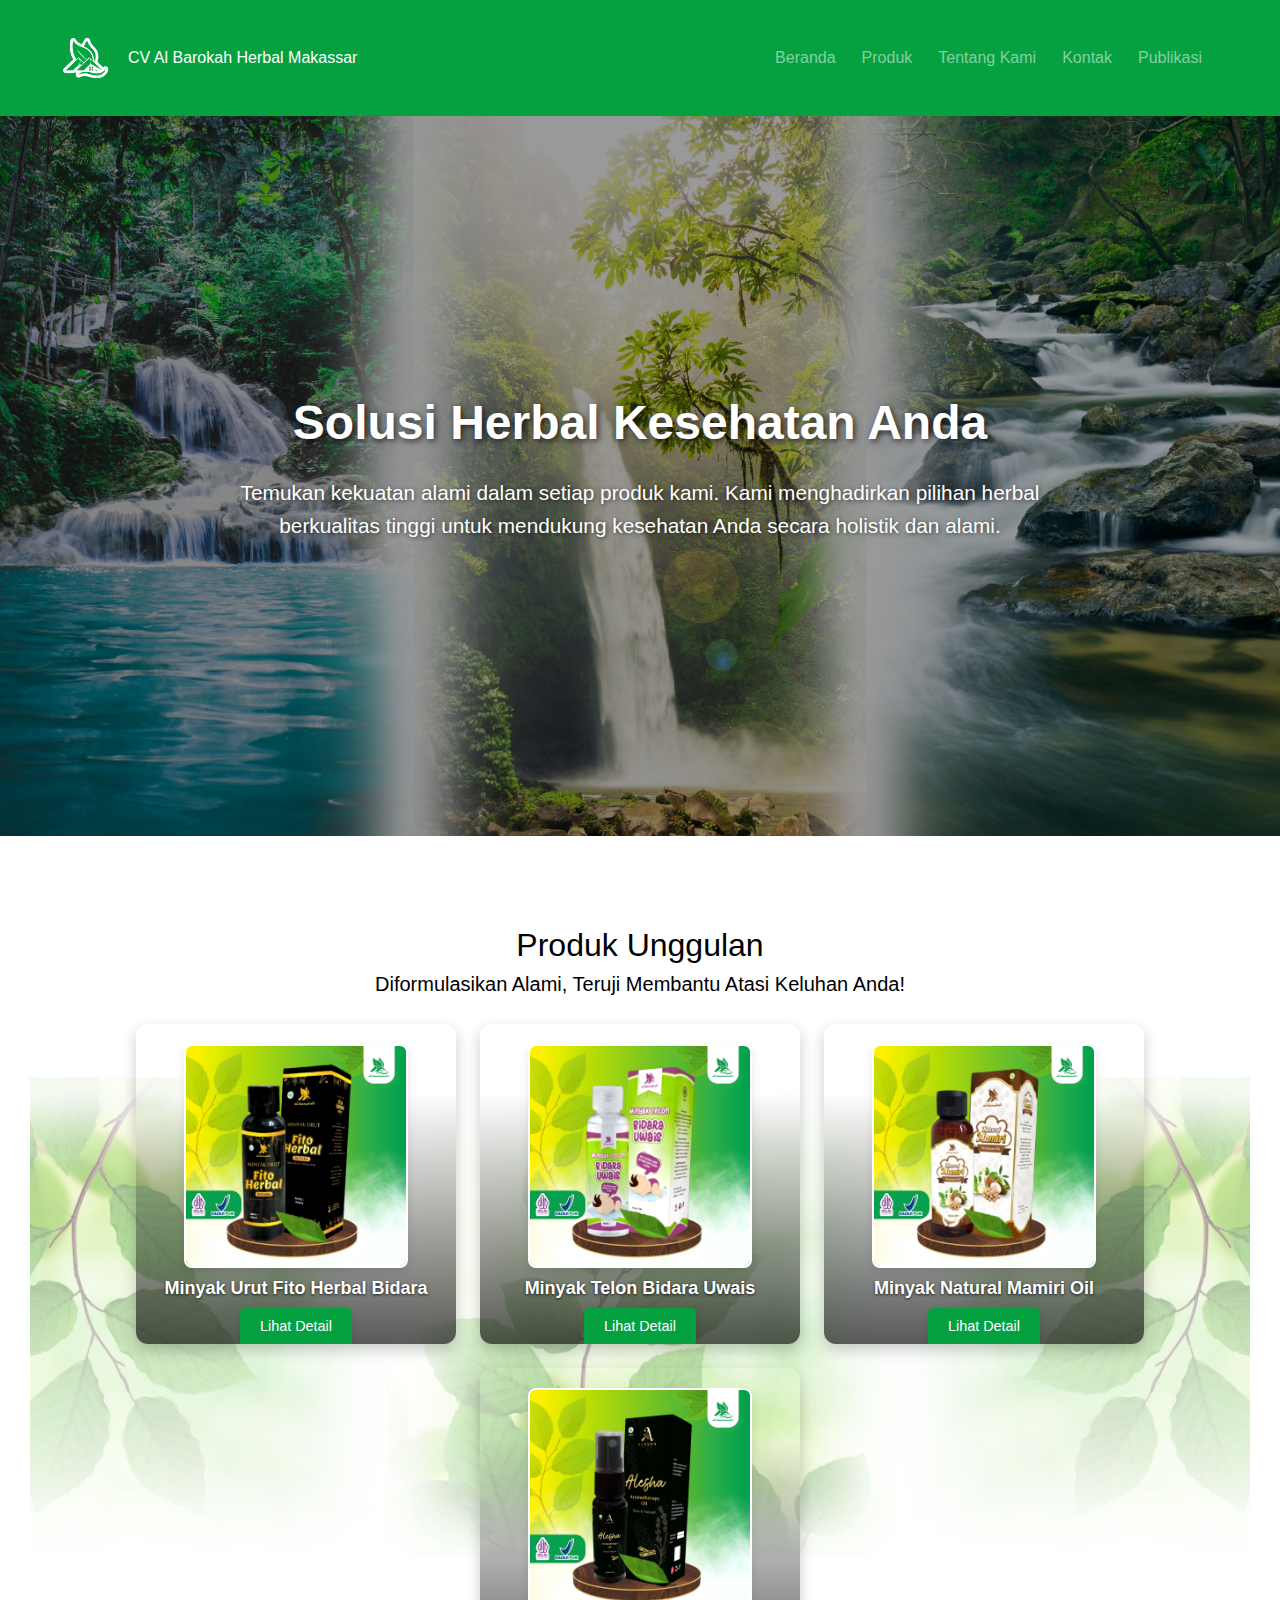
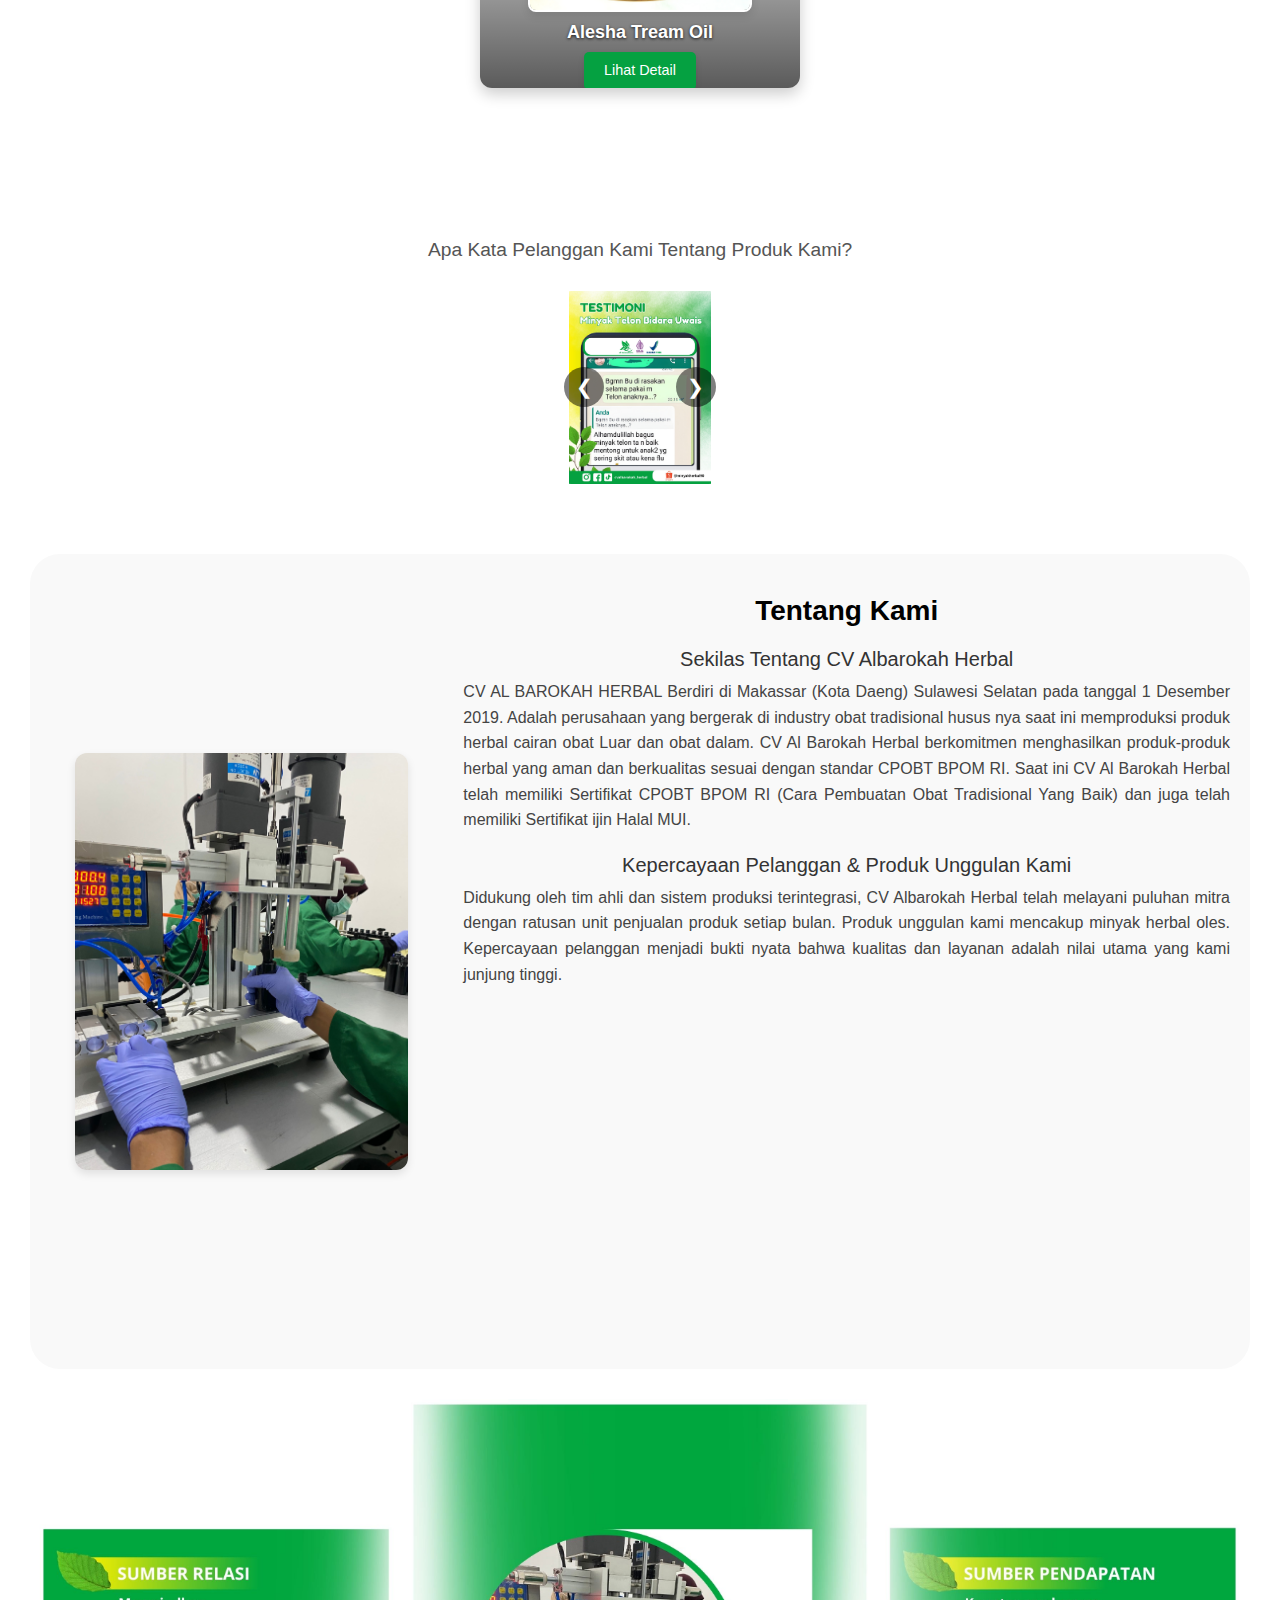
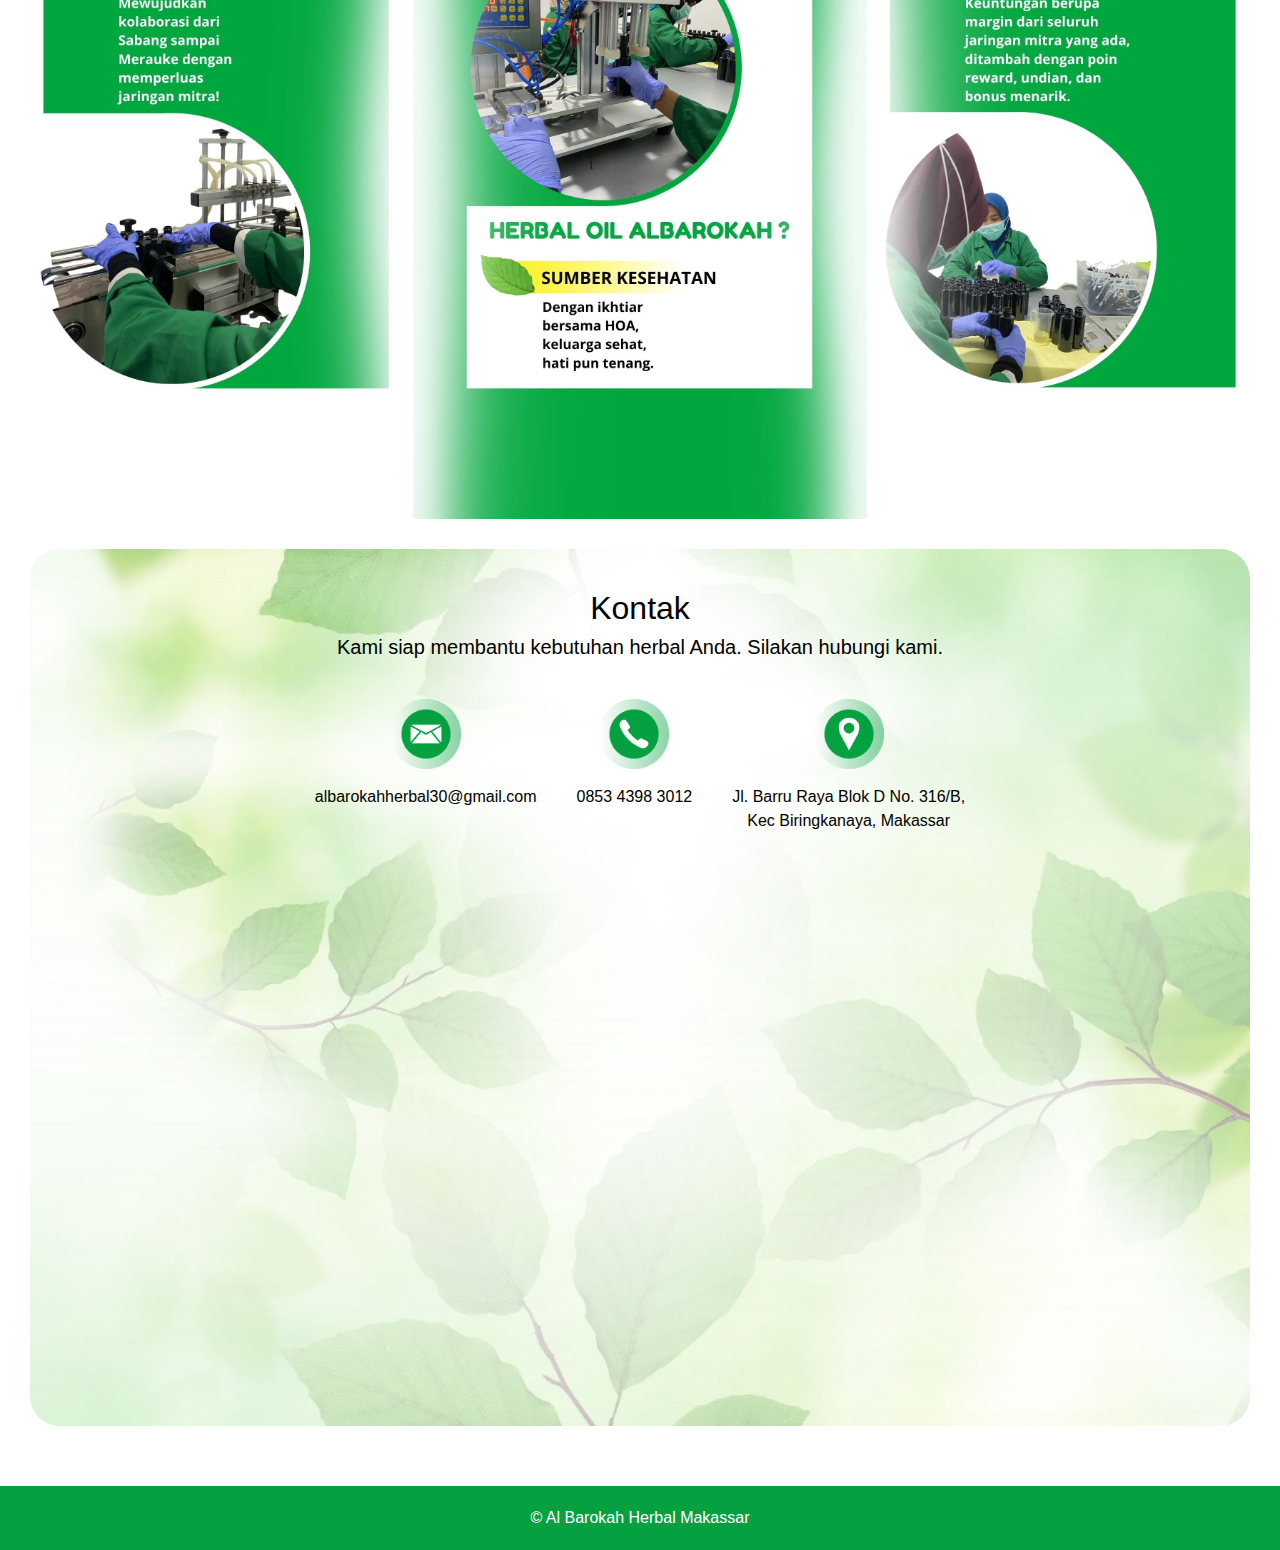
<file: index.html>
<!DOCTYPE html>
<html lang="id">
<head>
  <meta charset="UTF-8">
  <meta name="viewport" content="width=device-width, initial-scale=1.0">
  <title>Al Barokah Herbal Makassar</title>
  <link href="https://fonts.googleapis.com/css2?family=Poppins:wght@300;600&display=swap" rel="stylesheet">
  <link rel="stylesheet" href="style.css">
</head>
<body>

<!-- Tambahkan ini di bagian <head> untuk Bootstrap -->
<link rel="stylesheet" href="https://stackpath.bootstrapcdn.com/bootstrap/4.5.2/css/bootstrap.min.css">
<link rel="stylesheet" href="https://cdnjs.cloudflare.com/ajax/libs/font-awesome/6.4.0/css/all.min.css">

<script src="https://code.jquery.com/jquery-3.5.1.slim.min.js"></script>
<script src="https://cdn.jsdelivr.net/npm/bootstrap@4.5.2/dist/js/bootstrap.bundle.min.js"></script>

<!-- Navbar -->
<style>
 .section {
  padding: 60px 20px;
  background: linear-gradient(to right, #05a141, #fffde7);
  border-radius: 30px;
  margin: 30px;
}

.sectio {
  padding: 60px 20px;
  background: linear-gradient(to right, ); /* gradient contoh */
  border-radius: 30px;
  margin: 30px;

  display: flex;
  justify-content: center; /* rata tengah horizontal */
  align-items: center;     /* rata tengah vertikal */
  flex-direction: column;  /* susun ke bawah */
  text-align: center;      /* teks di tengah */
  min-height: 300px;       /* tinggi minimum agar bisa vertikal */
}

.secti {
  padding: 60px 20px;
  background-image: url('tes7.jpg'); /* Ganti dengan nama file gambar atau URL */
  background-size: cover;       /* agar gambar menutupi seluruh area */
  background-position: center;  /* posisikan di tengah */
  background-repeat: no-repeat; /* agar gambar tidak berulang */
  border-radius: 30px;
  margin: 30px;
  color: #000000; /* pastikan teks terlihat jika gambar gelap */
}

.sect {
  padding: 60px 20px;
  background-image: url('tes12.jpg'); /* Ganti dengan nama file gambar atau URL */
  background-size: cover;       /* agar gambar menutupi seluruh area */
  background-position: center;  /* posisikan di tengah */
  background-repeat: no-repeat; /* agar gambar tidak berulang */
  border-radius: 30px;
  margin: 30px;
  color: #000000; /* pastikan teks terlihat jika gambar gelap */
}

    .navbar-brand {
  font-weight: bold;
  display: flex;
  align-items: center;
  height: 100%;
  font-size: 1rem; /* lebih kecil agar proporsional di HP */
  white-space: nowrap;
}

.navbar-brand img {
  height: 50px; /* ukuran logo disesuaikan untuk HP */
  margin-right: 10px;
}

.navbar-brand h4 {
  font-size: 1rem;
  margin: 0;
}

.navbar-nav .nav-item {
  margin-right: 10px;
}

    .container {
      max-width: 1200px;
      margin: 0 auto;
      padding: 20px;
    }

@media (max-width: 576px) {
  .navbar-brand h4 {
    font-size: 0.9rem;
  }

  .navbar-nav .nav-link {
    font-size: 0.9rem;
    text-align: center;
  }

  .navbar-brand img {
    height: 35px;
    margin-right: 6px;
  }

  .hero-text h1 {
    font-size: 1.5rem;
  }

  .hero-text h5 {
    font-size: 0.9rem;
    padding: 0 10px;
  }
   
}

</style>

<nav class="navbar navbar-expand-lg navbar-dark" style="background-color: #05a141;">
  <div class="container">
    <!-- Logo dan Nama Brand -->
    <a class="navbar-brand d-flex align-items-center" href="#">
      <img src="logo.png" alt="Logo Al Barokah" class="logo">  <!-- Ganti dengan path logo kamu -->
      <span class="ml-2 font-weight-bold"><h4>CV Al Barokah Herbal Makassar</h4></span>
    </a>

    <!-- Tombol menu mobile -->
    <button class="navbar-toggler" type="button" data-toggle="collapse" data-target="#navbarContent"
      aria-controls="navbarContent" aria-expanded="false" aria-label="Toggle navigation">
      <span class="navbar-toggler-icon"></span>
    </button>

    <!-- Daftar Menu -->
    <div class="collapse navbar-collapse" id="navbarContent">
      <ul class="navbar-nav ml-auto">
        <li class="nav-item">
          <a class="nav-link" href="#">Beranda</a>
        </li>
        <li class="nav-item">
          <a class="nav-link" href="#produk">Produk</a>
        </li>
        <li class="nav-item">
          <a class="nav-link" href="#tentang">Tentang Kami</a>
        </li>
        <li class="nav-item">
          <a class="nav-link" href="#kontak">Kontak</a>
        </li>
        <li class="nav-item">
          <a class="nav-link" href="https://syaifl999.github.io/cvalbarokah/blog.html">Publikasi</a>
        </li>
      </ul>
    </div>
  </div>
</nav>

<section style="position: relative; overflow: hidden; height: 80vh; font-family: 'Segoe UI', sans-serif;">
  <!-- Slider Background -->
  <div id="slider" style="position: absolute; width: 100%; height: 100%; top: 0; left: 0;">
    <img src="tes9.jpg" style="width: 100%; height: 100%; object-fit: cover; position: absolute; transition: opacity 1s; opacity: 1;">
    <img src="tes10.jpg" style="width: 100%; height: 100%; object-fit: cover; position: absolute; transition: opacity 1s; opacity: 0;">
    <img src="tes11.jpg" style="width: 100%; height: 100%; object-fit: cover; position: absolute; transition: opacity 1s; opacity: 0;">
  </div>

  <!-- Overlay dan Teks -->
  <div class="" style="background-color: rgba(0, 0, 0, 0.4); height: 100%; width: 100%; position: relative; z-index: 1; display: flex; align-items: center; justify-content: center; text-align: center; padding: 0 10px;">
    <div class="hero-text" style="color: #fff; max-width: 800px; animation: fadeIn 2s ease-out;">
      <h1 style="font-size: 3em; margin-bottom: 0.5em; text-shadow: 2px 2px 6px rgba(0,0,0,0.7); font-weight: bold;">
        Solusi Herbal Kesehatan Anda
      </h1>
      <p style="font-size: 1.3em; line-height: 1.6; text-shadow: 1px 1px 4px rgba(0,0,0,0.6);">
        Temukan kekuatan alami dalam setiap produk kami. Kami menghadirkan pilihan herbal berkualitas tinggi untuk mendukung kesehatan Anda secara holistik dan alami.
      </p>
    </div>
  </div>

  <!-- Optional: Tambahkan animasi CSS -->
  <style>
    @keyframes fadeIn {
      from { opacity: 0; transform: translateY(20px); }
      to { opacity: 1; transform: translateY(0); }
    }
  </style>
</section>

<script>
  const images = document.querySelectorAll('#slider img');
  let current = 0;

  setInterval(() => {
    images[current].style.opacity = 0;
    current = (current + 1) % images.length;
    images[current].style.opacity = 1;
  }, 4000); // Ganti setiap 4 detik
</script>



<section class="secti" id="produk">
    <h2 class="text-center" style="color: #000000;">Produk Unggulan</h2>
    <h5 class="text-center">Diformulasikan Alami, Teruji Membantu Atasi Keluhan Anda!</h5>
  <div class="product-wrapper">
  <div class="product-card">
    <div class="product-content">
      <img src="8.jpg" alt="Herbal A">
      <h3 style="color: #ffffff;">Minyak Urut Fito Herbal Bidara</h3>
      <a href="detail-herbal-a.html">
      <button class="detail-button" style="background-color: #05a141; color: white; border: none; padding: 8px 20px; border-radius: 5px; cursor: pointer; transition: background-color 0.3s;">Lihat Detail</button>
    </a>
    </div>
  </div>

  <div class="product-card">
    <div class="product-content">
      <img src="9.jpg" alt="Herbal B">
      <h3 style="color: #ffffff;">Minyak Telon Bidara Uwais</h3>
      <a href="detail-herbal-b.html">
      <button class="detail-button" style="background-color: #05a141; color: white; border: none; padding: 8px 20px; border-radius: 5px; cursor: pointer; transition: background-color 0.3s;">Lihat Detail</button>
    </a>
    </div>
  </div>

    <div class="product-card">
    <div class="product-content">
      <img src="10.jpg" alt="Herbal C">
      <h3 style="color: #ffffff;">Minyak Natural Mamiri Oil</h3>
      <a href="detail-herbal-c.html">
      <button class="detail-button" style="background-color: #05a141; color: white; border: none; padding: 8px 20px; border-radius: 5px; cursor: pointer; transition: background-color 0.3s;">Lihat Detail</button>
    </a>
    </div>
  </div>

<div class="product-card">
    <div class="product-content">
      <img src="11.jpg" alt="Herbal D">
      <h3 style="color: #ffffff;">Alesha Tream Oil</h3>
      <a href="detail-herbal-d.html">
      <button class="detail-button" style="background-color: #05a141; color: white; border: none; padding: 8px 20px; border-radius: 5px; cursor: pointer; transition: background-color 0.3s;">Lihat Detail</button>
    </a>
    </div>
  </div>

  </div>
</section>

<style>
  .testimoni-section {
    background-color: #ffffff;
    padding: 40px 20px;
    text-align: center;
  }

  .testimoni-section h2 {
    font-size: 2rem;
    color: #008000;
    margin-bottom: 20px;
    font-family: 'Arial', sans-serif;
  }

  .testimoni-section h5 {
    font-size: 1.2rem;
    color: #555;
    margin-bottom: 30px;
    font-weight: normal;
  }

  /* Slider Responsif */
  .slider {
    width: 13%;
    max-width: 800px;
    margin: 0 auto;
    overflow: hidden;
    border-radius: 12px;
    position: relative;
  }

  .slides {
    display: flex;
    width: 300%;
    transition: transform 0.5s ease;
  }

  .slides img {
    width: 33.33%;
    flex-shrink: 0;
    object-fit: contain;
    border-radius: 8px;
    padding: 0 10px;
    box-sizing: border-box;
  }

  /* Arrows */
  .slider-arrow {
    position: absolute;
    top: 50%;
    transform: translateY(-50%);
    background-color: rgba(0, 0, 0, 0.5);
    color: white;
    width: 40px;
    height: 40px;
    display: flex;
    align-items: center;
    justify-content: center;
    border-radius: 50%;
    cursor: pointer;
    z-index: 10;
    font-size: 20px;
  }

  .left-arrow {
    left: 5px;
  }

  .right-arrow {
    right: 5px;
  }

  /* Responsive Breakpoints */
  @media (max-width: 768px) {
    .testimoni-section {
      padding: 30px 15px;
    }
    
    .testimoni-section h2 {
      font-size: 1.5rem;
    }
    
    .testimoni-section h5 {
      font-size: 1rem;
      margin-bottom: 20px;
    }
    
    .slider {
      width: 95%;
    }
    
    .slider-arrow {
      width: 30px;
      height: 30px;
      font-size: 16px;
    }
  }

  @media (max-width: 480px) {
    .slides img {
      padding: 0 5px;
    }
  }
</style>

<section id="testimoni" class="testimoni-section">
  <h5>Apa Kata Pelanggan Kami Tentang Produk Kami?</h5>
  
  <!-- Slider Gambar -->
  <div class="slider">
    <div class="slides">
      <img src="16.jpg" alt="Testimoni 1">
      <img src="17.jpg" alt="Testimoni 2">
      <img src="18.jpg" alt="Testimoni 3">
      <img src="19.jpg" alt="Testimoni 4">
      <img src="20.jpg" alt="Testimoni 5">
      <img src="21.jpg" alt="Testimoni 6">
      <img src="22.jpg" alt="Testimoni 7">
      <img src="23.jpg" alt="Testimoni 8">
      <img src="24.jpg" alt="Testimoni 9">
      <img src="25.jpg" alt="Testimoni 10">
      <img src="26.jpg" alt="Testimoni 11">
      <img src="27.jpg" alt="Testimoni 12">
      <img src="28.jpg" alt="Testimoni 13">
      <img src="29.jpg" alt="Testimoni 14">
    </div>
    <div class="slider-arrow left-arrow" onclick="moveSlide(-1)">&#10094;</div>
    <div class="slider-arrow right-arrow" onclick="moveSlide(1)">&#10095;</div>
  </div>
</section>

<script>
  let currentSlide = 0;
  const slides = document.querySelector('.slides');
  const totalSlides = document.querySelectorAll('.slides img').length;

  function moveSlide(direction) {
    currentSlide = (currentSlide + direction + totalSlides) % totalSlides;
    slides.style.transform = `translateX(-${currentSlide * 33.33}%)`;
  }

  // Auto slide (opsional)
  setInterval(() => {
    moveSlide(1);
  }, 5000);
</script>

<style>
  #tentang {
  padding: 40px 20px;
  background-color: #f9f9f9;
}

.tentang-wrapper {
  display: flex;
  flex-wrap: wrap;
  align-items: flex-start;
  gap: 30px;
}

.tentang-gambar {
  flex: 1;
  min-width: 280px;
}

.tentang-gambar img {
  width: 100%;
  max-width: 400px;
  border-radius: 10px;
  box-shadow: 0 4px 10px rgba(0, 0, 0, 0.1);
}

.tentang-teks {
  flex: 2;
  min-width: 300px;
}

.tentang-teks h2 {
  color: #007033;
  font-size: 28px;
  font-weight: bold;
}

.tentang-teks h4 {
  margin-top: 20px;
  font-size: 20px;
  color: #333;
}

.tentang-teks p {
  line-height: 1.6;
  color: #444;
}

.tentang-wrapper {
  display: flex;
  justify-content: center; /* RATA TENGAH SECARA HORIZONTAL */
  align-items: center;     /* RATA TENGAH SECARA VERTIKAL (jika dibutuhkan) */
}

.tentang-gambar img {
  max-width: 87%;
  height: auto;
  border-radius: 12px;
  box-shadow: 0 4px 8px rgba(0,0,0,0.1);
}

</style>
<section class="sectio" id="tentang">
  <div class="tentang-wrapper">
    <!-- Gambar di sebelah kiri -->
    <div class="tentang-gambar">
      <img src="cv.jpg" alt="CV Albarokah" />
    </div>

    <!-- Teks di sebelah kanan -->
    <div class="tentang-teks">
      <h2 class="text-center" style="color: #000000;">Tentang Kami</h2>
      <h4>Sekilas Tentang CV Albarokah Herbal</h4>
      <p style="text-align: justify;">CV AL BAROKAH HERBAL Berdiri di Makassar (Kota Daeng) Sulawesi Selatan pada tanggal 1 Desember 2019. Adalah perusahaan yang bergerak di industry obat tradisional husus nya saat ini memproduksi produk herbal cairan obat Luar dan obat dalam. CV Al Barokah Herbal berkomitmen menghasilkan produk-produk herbal yang aman dan berkualitas sesuai dengan standar CPOBT BPOM RI. Saat ini CV Al Barokah Herbal telah memiliki Sertifikat CPOBT BPOM RI (Cara Pembuatan Obat Tradisional Yang Baik) dan juga telah memiliki Sertifikat ijin Halal MUI.</p>
      <h4>Kepercayaan Pelanggan & Produk Unggulan Kami</h4>
      <p style="text-align: justify;">Didukung oleh tim ahli dan sistem produksi terintegrasi, CV Albarokah Herbal telah melayani puluhan mitra dengan ratusan unit penjualan produk setiap bulan. Produk unggulan kami mencakup minyak herbal oles. Kepercayaan pelanggan menjadi bukti nyata bahwa kualitas dan layanan adalah nilai utama yang kami junjung tinggi.</p>

      <!-- Tambahan video -->
      <div style="margin-top: 20px;">
        <iframe width="100%" height="315" src="https://www.youtube.com/embed/jQJlkXwdtJM" title="Video Tentang Kami" frameborder="0" allowfullscreen></iframe>
      </div>
    </div>
  </div>
</section>

<style>
  #slider {
    position: absolute;
    width: 100%;
    height: 100%;
    top: 0;
    left: 0;
  }

  #slider img.slide {
    width: 100%;
    height: 100%;
    object-fit: cover;
    position: absolute;
    transition: opacity 1s ease;
    opacity: 0;
    z-index: 0;
  }

  #slider img.slide.active {
    opacity: 1;
    z-index: 1;
  }

  @keyframes fadeIn {
    from { opacity: 0; transform: translateY(20px); }
    to { opacity: 1; transform: translateY(0); }
  }
</style>

<section style="position: relative; overflow: hidden; height: 80vh; font-family: 'Segoe UI', sans-serif;">
  <div id="slider" style="position: absolute; width: 100%; height: 100%; top: 0; left: 0;">
    <img src="tes4.jpg" class="slide active">
    <img src="tes5.jpg" class="slide">
    <img src="tes6.jpg" class="slide">
  </div>
  </div>

  <script>
  document.addEventListener("DOMContentLoaded", function () {
    const slides = document.querySelectorAll("#slider .slide");
    let current = 0;

    setInterval(() => {
      slides[current].classList.remove("active");
      current = (current + 1) % slides.length;
      slides[current].classList.add("active");
    }, 4000);
  });
</script>
</section>
  
<div class="sect" id="tentang">
  <style>
    .section {
      padding: 40px;
      font-family: Arial, sans-serif;
    }

    .text-center {
      text-align: center;
    }

    .kontak-container {
      display: flex;
      justify-content: center;
      gap: 40px;
      margin-top: 40px;
      flex-wrap: wrap;
    }

    .kontak-item {
      text-align: center;
      max-width: 300px;
    }

    .icon-circle img {
      width: 70px;
      height: 70px;
    }
  </style>

  <h2 class="text-center" id="kontak" style="color: #000000;">Kontak</h2>
  <h5 class="text-center">
    Kami siap membantu kebutuhan herbal Anda. Silakan hubungi kami.
  </h5>

  <div class="kontak-container">
    <div class="kontak-item">
      <div class="icon-circle">
        <img src="1.png" alt="Email" />
      </div>   <p></p>
      <div class="text-center">albarokahherbal30@gmail.com</div>
    </div>

    <div class="kontak-item">
      <div class="icon-circle">
        <img src="2.png" alt="Telepon" />
      </div>   <p></p>
      <div class="text-center">0853 4398 3012</div>
    </div>

    <div class="kontak-item">
      <div class="icon-circle">
        <img src="3.png" alt="Alamat" />
      </div>   <p></p>
      <div class="text-center">
        Jl. Barru Raya Blok D No.
        316/B,<p>Kec Biringkanaya, Makassar
      </div>
    </div>
  </div>

  <!-- Add this right after the kontak-container div -->
<div class="map-container" style="margin: 40px auto; max-width: 1000px; padding: 0 20px;">
    <iframe 
        src="https://www.google.com/maps?q=-5.1048369,119.5351022&hl=en&z=17&output=embed" 
        width="100%" 
        height="450" 
        style="border:0; border-radius: 8px;" 
        allowfullscreen="" 
        loading="lazy">
    </iframe>
</div>

</div>

<footer style="background-color: #05a141; color: white; padding: 20px; text-align: center;">
  <p style="margin: 0; font-size: 1rem;">&copy; Al Barokah Herbal Makassar</p>
</footer>

</body>
</html>
</file>
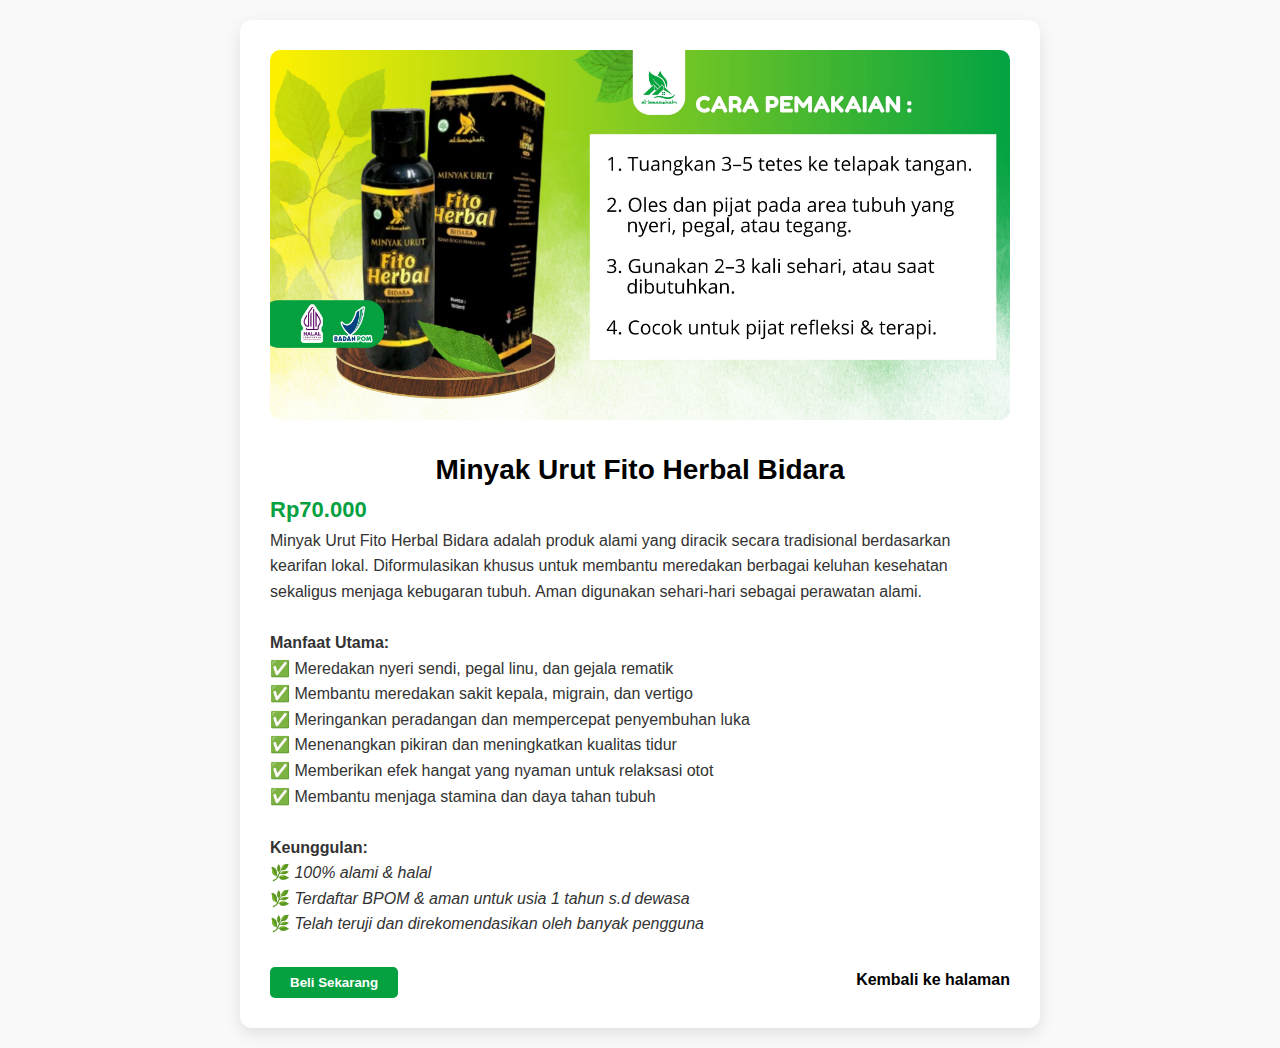
<file: detail-herbal-a.html>
<!DOCTYPE html>
<html lang="id">
<head>
  <meta charset="UTF-8">
  <meta name="viewport" content="width=device-width, initial-scale=1">
  <title>Detail Produk - Herbal A</title>
  <link rel="stylesheet" href="style.css"> <!-- Jika kamu punya file CSS -->
  <style>
    body {
      font-family: Arial, sans-serif;
      background-color: #f9f9f9;
      margin: 0;
      padding: 20px;
    }
    .detail-container {
      max-width: 800px;
      margin: auto;
      background: white;
      padding: 30px;
      border-radius: 12px;
      box-shadow: 0 6px 16px rgba(0,0,0,0.1);
    }
    .detail-container img {
      width: 100%;
      max-width: 770px;
      border-radius: 10px;
      margin-bottom: 20px;
    }
    .detail-container h1 {
      color: #000000;
      font-size: 28px;
    }
    .detail-container p {
      line-height: 1.6;
    }
    .price {
      font-size: 22px;
      font-weight: bold;
      color: #05a141;
    }
    .button-group {
      margin-top: 30px;
      display: flex;
      gap: 15px;
      flex-wrap: wrap;
    }
    .button-group a button {
      padding: 10px 20px;
      border-radius: 8px;
      cursor: pointer;
      font-weight: bold;
      border: none;
      transition: 0.3s;
    }
    .buy-button {
      background-color: #0d6b34;
      color: white;
    }
    .buy-button:hover {
      background-color: #0b592c;
    }
    .herbal-button {
      background-color: #ffffff;
      color: #0d6b34;
      border: 2px solid #0d6b34;
    }
    .herbal-button:hover {
      background-color: #0d6b34;
      color: white;
    }
    .back-link {
      margin-left: auto;
    }
    .back-link a {
      text-decoration: none;
      color: #000000;
      font-weight: bold;
    }
    .back-link a:hover {
      text-decoration: underline;
    }
  </style>
</head>
<body>

<div class="detail-container">
    <img src="12.jpg" alt="Minyak Urut Fito Herbal Bidara">
    <div style="text-align: center;">
    <h1>Minyak Urut Fito Herbal Bidara</h1>
</div>
    <p class="price">Rp70.000</p>
    
    <p>Minyak Urut Fito Herbal Bidara adalah produk alami yang diracik secara tradisional berdasarkan kearifan lokal. Diformulasikan khusus untuk membantu meredakan berbagai keluhan kesehatan sekaligus menjaga kebugaran tubuh. Aman digunakan sehari-hari sebagai perawatan alami.</p>
    
    <br>
    
    <p><strong>Manfaat Utama:</strong></p>
    <p>✅ Meredakan nyeri sendi, pegal linu, dan gejala rematik</p>
    <p>✅ Membantu meredakan sakit kepala, migrain, dan vertigo</p>
    <p>✅ Meringankan peradangan dan mempercepat penyembuhan luka</p>
    <p>✅ Menenangkan pikiran dan meningkatkan kualitas tidur</p>
    <p>✅ Memberikan efek hangat yang nyaman untuk relaksasi otot</p>
    <p>✅ Membantu menjaga stamina dan daya tahan tubuh</p>
    
    <br>
    
    <p><strong>Keunggulan:</strong></p>
    <p>🌿 <em>100% alami & halal</em></p>
    <p>🌿 <em>Terdaftar BPOM & aman untuk usia 1 tahun s.d dewasa</em></p>
    <p>🌿 <em>Telah teruji dan direkomendasikan oleh banyak pengguna</em></p>


    <div class="button-group">
      <a href="https://wa.me/6285343983012?text=Halo%20saya%20ingin%20pesan%20Herbal%20A" target="_blank">
        <button class="buy-button"style="background-color: #05a141; color: white; border: none; padding: 8px 20px; border-radius: 5px; cursor: pointer; transition: background-color 0.3s;">Beli Sekarang</button>
      </a>
      <div class="back-link">
        <a href="index.html#produk">Kembali ke halaman</a>
      </div>
  </div>

</body>
</html>
</file>
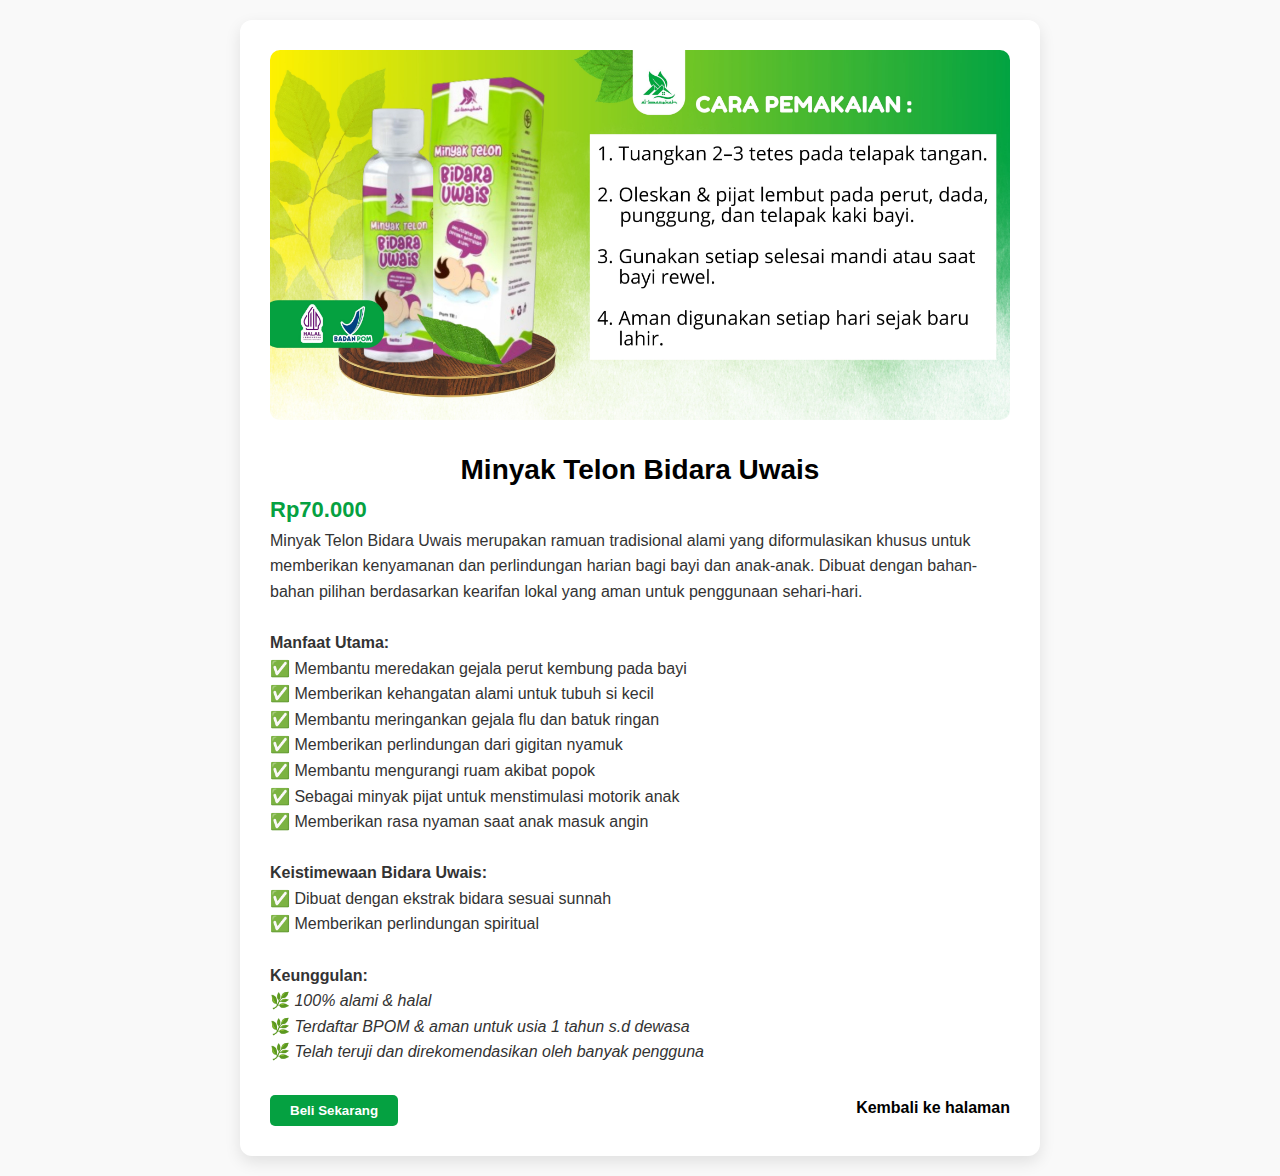
<file: detail-herbal-b.html>
<!DOCTYPE html>
<html lang="id">
<head>
  <meta charset="UTF-8">
  <meta name="viewport" content="width=device-width, initial-scale=1">
  <title>Detail Produk - Herbal A</title>
  <link rel="stylesheet" href="style.css"> <!-- Jika kamu punya file CSS -->
  <style>
    body {
      font-family: Arial, sans-serif;
      background-color: #f9f9f9;
      margin: 0;
      padding: 20px;
    }
    .detail-container {
      max-width: 800px;
      margin: auto;
      background: white;
      padding: 30px;
      border-radius: 12px;
      box-shadow: 0 6px 16px rgba(0,0,0,0.1);
    }
    .detail-container img {
      width: 100%;
      max-width: 770px;
      border-radius: 10px;
      margin-bottom: 20px;
    }
    .detail-container h1 {
      color: #000000;
      font-size: 28px;
    }
    .detail-container p {
      line-height: 1.6;
    }
    .price {
      font-size: 22px;
      font-weight: bold;
      color: #05a141;
    }
    .button-group {
      margin-top: 30px;
      display: flex;
      gap: 15px;
      flex-wrap: wrap;
    }
    .button-group a button {
      padding: 10px 20px;
      border-radius: 8px;
      cursor: pointer;
      font-weight: bold;
      border: none;
      transition: 0.3s;
    }
    .buy-button {
      background-color: #0d6b34;
      color: white;
    }
    .buy-button:hover {
      background-color: #0b592c;
    }
    .herbal-button {
      background-color: #ffffff;
      color: #0d6b34;
      border: 2px solid #0d6b34;
    }
    .herbal-button:hover {
      background-color: #0d6b34;
      color: white;
    }
    .back-link {
      margin-left: auto;
    }
    .back-link a {
      text-decoration: none;
      color: #000000;
      font-weight: bold;
    }
    .back-link a:hover {
      text-decoration: underline;
    }
  </style>
</head>
<body>

  <div class="detail-container">
    <img src="13.jpg" alt="Minyak Urut Fito Herbal Bidara">
    <div style="text-align: center;">
    <h1>Minyak Telon Bidara Uwais</h1>
</div>
  
    <p class="price">Rp70.000</p>
    
    <p>Minyak Telon Bidara Uwais merupakan ramuan tradisional alami yang diformulasikan khusus untuk memberikan kenyamanan dan perlindungan harian bagi bayi dan anak-anak. Dibuat dengan bahan-bahan pilihan berdasarkan kearifan lokal yang aman untuk penggunaan sehari-hari.</p>
    
    <br>
    
    <p><strong>Manfaat Utama:</strong></p>
    <p>✅ Membantu meredakan gejala perut kembung pada bayi</p>
    <p>✅ Memberikan kehangatan alami untuk tubuh si kecil</p>
    <p>✅ Membantu meringankan gejala flu dan batuk ringan</p>
    <p>✅ Memberikan perlindungan dari gigitan nyamuk</p>
    <p>✅ Membantu mengurangi ruam akibat popok</p>
    <p>✅ Sebagai minyak pijat untuk menstimulasi motorik anak</p>
    <p>✅ Memberikan rasa nyaman saat anak masuk angin</p>

    <br>
    
    <p><strong>Keistimewaan Bidara Uwais:</strong></p>
    <p>✅ Dibuat dengan ekstrak bidara sesuai sunnah</p>
    <p>✅ Memberikan perlindungan spiritual</p>

    <br>

    <p><strong>Keunggulan:</strong></p>
    <p>🌿 <em>100% alami & halal</em></p>
    <p>🌿 <em>Terdaftar BPOM & aman untuk usia 1 tahun s.d dewasa</em></p>
    <p>🌿 <em>Telah teruji dan direkomendasikan oleh banyak pengguna</em></p>

    <div class="button-group">
      <a href="https://wa.me/6285343983012?text=Halo%20saya%20ingin%20pesan%20Herbal%20A" target="_blank">
        <button class="buy-button"style="background-color: #05a141; color: white; border: none; padding: 8px 20px; border-radius: 5px; cursor: pointer; transition: background-color 0.3s;">Beli Sekarang</button>
      </a>
      <div class="back-link">
        <a href="index.html#produk">Kembali ke halaman</a>
      </div>
  </div>

</body>
</html>
</file>
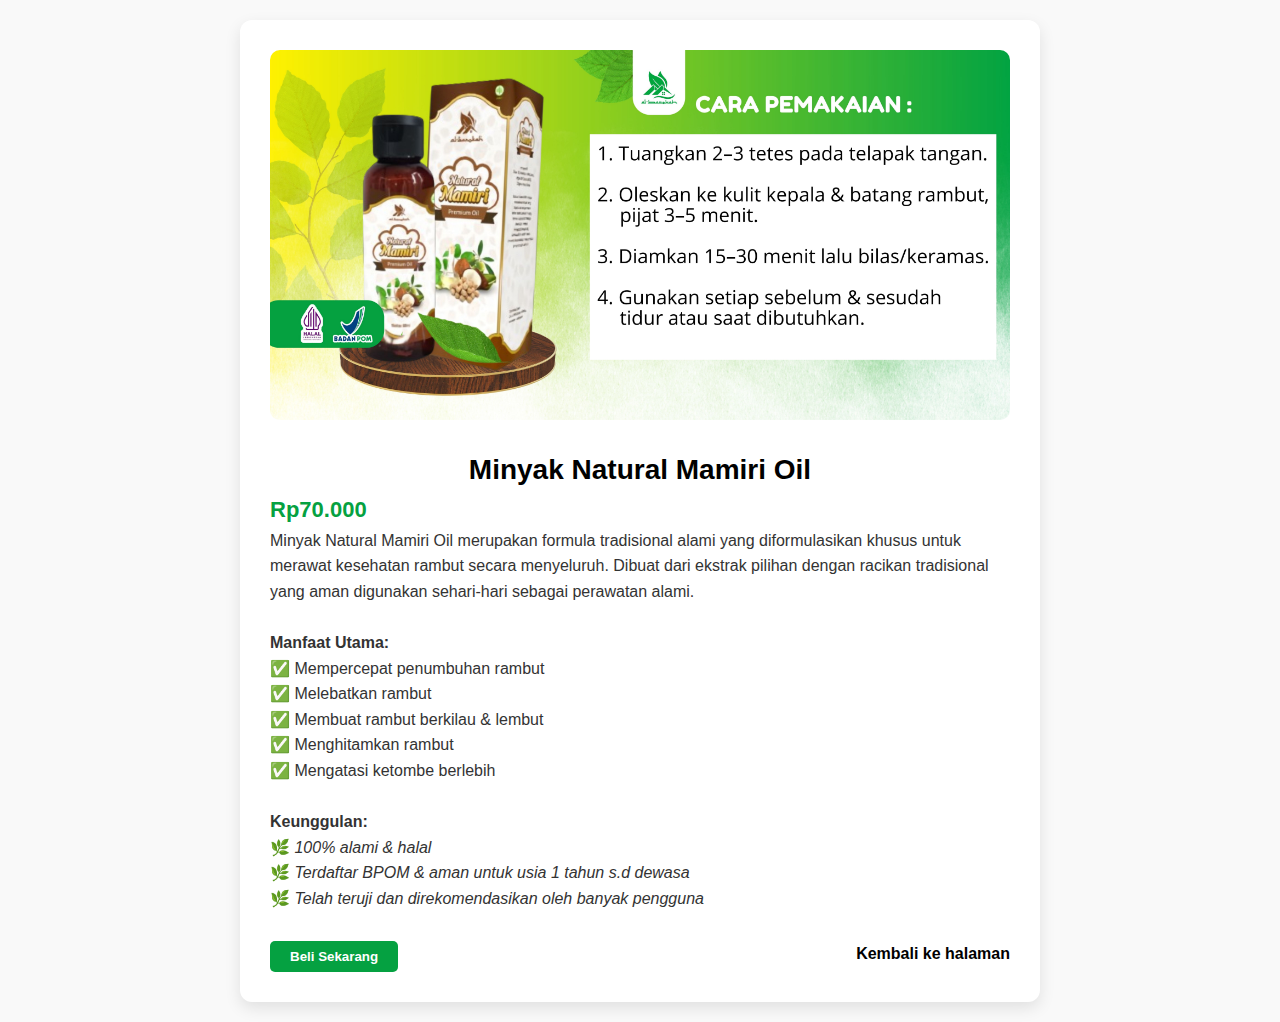
<file: detail-herbal-c.html>
<!DOCTYPE html>
<html lang="id">
<head>
  <meta charset="UTF-8">
  <meta name="viewport" content="width=device-width, initial-scale=1">
  <title>Detail Produk - Herbal A</title>
  <link rel="stylesheet" href="style.css"> <!-- Jika kamu punya file CSS -->
  <style>
    body {
      font-family: Arial, sans-serif;
      background-color: #f9f9f9;
      margin: 0;
      padding: 20px;
    }
    .detail-container {
      max-width: 800px;
      margin: auto;
      background: white;
      padding: 30px;
      border-radius: 12px;
      box-shadow: 0 6px 16px rgba(0,0,0,0.1);
    }
    .detail-container img {
      width: 100%;
      max-width: 770px;
      border-radius: 10px;
      margin-bottom: 20px;
    }
    .detail-container h1 {
      color: #000000;
      font-size: 28px;
    }
    .detail-container p {
      line-height: 1.6;
    }
    .price {
      font-size: 22px;
      font-weight: bold;
      color: #05a141;
    }
    .button-group {
      margin-top: 30px;
      display: flex;
      gap: 15px;
      flex-wrap: wrap;
    }
    .button-group a button {
      padding: 10px 20px;
      border-radius: 8px;
      cursor: pointer;
      font-weight: bold;
      border: none;
      transition: 0.3s;
    }
    .buy-button {
      background-color: #0d6b34;
      color: white;
    }
    .buy-button:hover {
      background-color: #0b592c;
    }
    .herbal-button {
      background-color: #ffffff;
      color: #0d6b34;
      border: 2px solid #0d6b34;
    }
    .herbal-button:hover {
      background-color: #0d6b34;
      color: white;
    }
    .back-link {
      margin-left: auto;
    }
    .back-link a {
      text-decoration: none;
      color: #000000;
      font-weight: bold;
    }
    .back-link a:hover {
      text-decoration: underline;
    }
  </style>
</head>
<body>

  <div class="detail-container">
    <img src="14.jpg" alt="Minyak Urut Fito Herbal Bidara">
    <div style="text-align: center;">
    <h1>Minyak Natural Mamiri Oil</h1>
</div>
   
    <p class="price">Rp70.000</p>
    
    <p>Minyak Natural Mamiri Oil merupakan formula tradisional alami yang diformulasikan khusus untuk merawat kesehatan rambut secara menyeluruh. Dibuat dari ekstrak pilihan dengan racikan tradisional yang aman digunakan sehari-hari sebagai perawatan alami.</p>
    
    <br>
    
    <p><strong>Manfaat Utama:</strong></p>
    <p>✅ Mempercepat penumbuhan rambut</p>
    <p>✅ Melebatkan rambut</p>
    <p>✅ Membuat rambut berkilau & lembut</p>
    <p>✅ Menghitamkan rambut</p>
    <p>✅ Mengatasi ketombe berlebih</p>
    
    <br>
    
    <p><strong>Keunggulan:</strong></p>
    <p>🌿 <em>100% alami & halal</em></p>
    <p>🌿 <em>Terdaftar BPOM & aman untuk usia 1 tahun s.d dewasa</em></p>
    <p>🌿 <em>Telah teruji dan direkomendasikan oleh banyak pengguna</em></p>

    <div class="button-group">
      <a href="https://wa.me/6285343983012?text=Halo%20saya%20ingin%20pesan%20Herbal%20A" target="_blank">
        <button class="buy-button"style="background-color: #05a141; color: white; border: none; padding: 8px 20px; border-radius: 5px; cursor: pointer; transition: background-color 0.3s;">Beli Sekarang</button>
      </a>
      <div class="back-link">
        <a href="index.html#produk">Kembali ke halaman</a>
      </div>
  </div>

</body>
</html>
</file>
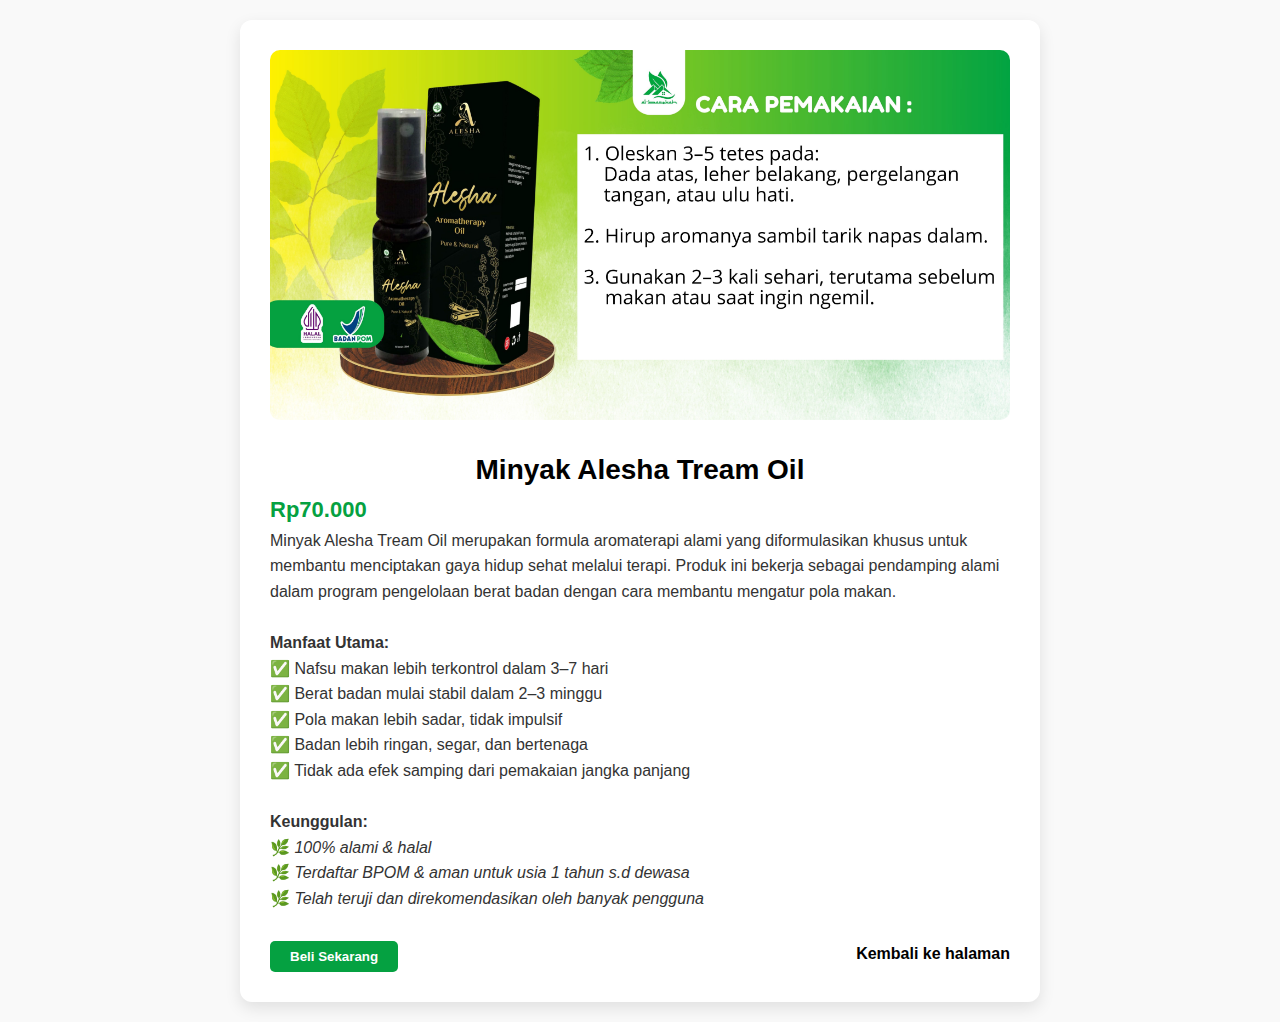
<file: detail-herbal-d.html>
<!DOCTYPE html>
<html lang="id">
<head>
  <meta charset="UTF-8">
  <meta name="viewport" content="width=device-width, initial-scale=1">
  <title>Detail Produk - Herbal A</title>
  <link rel="stylesheet" href="style.css"> <!-- Jika kamu punya file CSS -->
  <style>
    body {
      font-family: Arial, sans-serif;
      background-color: #f9f9f9;
      margin: 0;
      padding: 20px;
    }
    .detail-container {
      max-width: 800px;
      margin: auto;
      background: white;
      padding: 30px;
      border-radius: 12px;
      box-shadow: 0 6px 16px rgba(0,0,0,0.1);
    }
    .detail-container img {
      width: 100%;
      max-width: 770px;
      border-radius: 10px;
      margin-bottom: 20px;
    }
    .detail-container h1 {
      color: #000000;
      font-size: 28px;
    }
    .detail-container p {
      line-height: 1.6;
    }
    .price {
      font-size: 22px;
      font-weight: bold;
      color: #05a141;
    }
    .button-group {
      margin-top: 30px;
      display: flex;
      gap: 15px;
      flex-wrap: wrap;
    }
    .button-group a button {
      padding: 10px 20px;
      border-radius: 8px;
      cursor: pointer;
      font-weight: bold;
      border: none;
      transition: 0.3s;
    }
    .buy-button {
      background-color: #0d6b34;
      color: white;
    }
    .buy-button:hover {
      background-color: #0b592c;
    }
    .herbal-button {
      background-color: #ffffff;
      color: #0d6b34;
      border: 2px solid #0d6b34;
    }
    .herbal-button:hover {
      background-color: #0d6b34;
      color: white;
    }
    .back-link {
      margin-left: auto;
    }
    .back-link a {
      text-decoration: none;
      color: #000000;
      font-weight: bold;
    }
    .back-link a:hover {
      text-decoration: underline;
    }
  </style>
</head>
<body>

  <div class="detail-container">
    <img src="15.jpg" alt="Minyak Urut Fito Herbal Bidara">
     <div style="text-align: center;">
    <h1>Minyak Alesha Tream Oil</h1>
</div>
    <p class="price">Rp70.000</p>
    
    <p>Minyak Alesha Tream Oil merupakan formula aromaterapi alami yang diformulasikan khusus untuk membantu menciptakan gaya hidup sehat melalui terapi. Produk ini bekerja sebagai pendamping alami dalam program pengelolaan berat badan dengan cara membantu mengatur pola makan.</p>
    
    <br>
    
    <p><strong>Manfaat Utama:</strong></p>
    <p>✅ Nafsu makan lebih terkontrol dalam 3–7 hari</p>
    <p>✅ Berat badan mulai stabil dalam 2–3 minggu</p>
    <p>✅ Pola makan lebih sadar, tidak impulsif</p>
    <p>✅ Badan lebih ringan, segar, dan bertenaga</p>
    <p>✅ Tidak ada efek samping dari pemakaian jangka panjang</p>
    
    <br>
    
    <p><strong>Keunggulan:</strong></p>
    <p>🌿 <em>100% alami & halal</em></p>
    <p>🌿 <em>Terdaftar BPOM & aman untuk usia 1 tahun s.d dewasa</em></p>
    <p>🌿 <em>Telah teruji dan direkomendasikan oleh banyak pengguna</em></p>

    <div class="button-group">
      <a href="https://wa.me/6285343983012?text=Halo%20saya%20ingin%20pesan%20Herbal%20A" target="_blank">
        <button class="buy-button"style="background-color: #05a141; color: white; border: none; padding: 8px 20px; border-radius: 5px; cursor: pointer; transition: background-color 0.3s;">Beli Sekarang</button>
      </a>
      <div class="back-link">
        <a href="index.html#produk">Kembali ke halaman</a>
      </div>
  </div>

</body>
</html>
</file>
<file: style.css>
/* Reset dasar */
* {
  margin: 0;
  padding: 0;
  box-sizing: border-box;
}

body {
  font-family: 'Poppins', sans-serif;
  background-color: #fff;
  line-height: 1.6;
  color: #333;
}

/* Header */
header {
  background-color: #0d6b34;
  color: white;
  padding: 30px 20px;
  text-align: center;
  box-shadow: 0 2px 8px rgba(0, 0, 0, 0.2);
}



/* Hero Section */
.hero {
  background: url('https://albarokahherbalmakassar.co.id/wp-content/uploads/2023/06/slider2.jpg') no-repeat center center/cover;
  height: 400px;
  display: flex;
  align-items: center;
  justify-content: center;
  color: white;
  text-align: center;
  position: relative;
}

.hero::after {
  content: '';
  position: absolute;
  inset: 0;
  background-color: rgba(0, 0, 0, .4);
}

.hero h1 {
  position: relative;
  font-size: 48px;
  padding: 20px 30px;
  border-radius: 10px;
  z-index: 1;
  font-weight: 600;
}

/* Section Umum */
.section {
  padding: 60px 20px;
  text-align: center;
  background-color: #f8f9fa;
}

.section:nth-child(even) {
  background-color: #ffffff;
}

.section h2 {
  font-size: 32px;
  margin-bottom: 20px;
  color: #0d6b34;
  font-weight: 600;
}

/* Wrapper untuk banyak produk */
.product-wrapper {
  display: flex;
  flex-wrap: wrap;
  gap: 24px;
  justify-content: center;
  padding: 20px;
}

/* Kartu produk dengan background */
.product-card {
  position: relative;
  width: 320px;
  height: 320px;
  background-size: cover;
  background-position: center;
  border-radius: 12px;
  overflow: hidden;
  box-shadow: 0 6px 15px rgba(0, 0, 0, 0.2);
  transition: transform 0.3s ease;
}

.product-card:hover {
  transform: translateY(-7px);
}

/* Konten di atas background */
.product-content {
  background: linear-gradient(to top, rgba(0, 0, 0, 0.7), transparent 80%);
  color: white;
  padding: 20px;
  text-align: center;
  text-shadow: 0 1px 3px rgba(0,0,0,0.8);
}

/* Gambar produk */
.product-content img {
  width: 80%;
  height: auto;
  border-radius: 8px; /* Menurunkan radius untuk kesan lebih kecil */
  margin-bottom: 10px; /* Mengurangi margin bawah */
  border: 2px solid #fff;
  box-shadow: 0 4px 8px rgba(0, 0, 0, 0.1); /* Bayangan tetap halus */
  transition: transform 0.3s ease, box-shadow 0.3s ease;
}

.product-content img:hover {
  transform: scale(1.03); /* Zoom lebih kecil saat hover */
  box-shadow: 0 6px 12px rgba(0, 0, 0, 0.2);
}

/* Judul */
.product-content h3 {
  font-size: 18px; /* Memperkecil ukuran font */
  color: #d9ffea; 
  margin-bottom: 8px; /* Mengurangi margin bawah */
  font-family: 'Arial', sans-serif;
  text-transform: capitalize;
  font-weight: 600; /* Mengurangi ketebalan font agar tidak terlalu tebal */
}

/* Tombol */
.product-content button {
  background-color: #0d6b34;
  color: white;
  border: none;
  padding: 8px 16px; /* Memperkecil padding tombol */
  border-radius: 6px; /* Menurunkan radius border */
  cursor: pointer;
  font-weight: 500;
  transition: background-color 0.3s ease, transform 0.3s ease;
  font-size: 0.9rem; /* Menurunkan ukuran font tombol */
  box-shadow: 0 3px 6px rgba(0, 0, 0, 0.1); /* Bayangan tombol lebih halus */
}

.product-content button:hover {
  background-color: #0b592c;
  transform: translateY(-2px); /* Mengurangi efek tombol naik */
  box-shadow: 0 5px 12px rgba(0, 0, 0, 0.2);
}

.product-content button:active {
  transform: translateY(0);
  box-shadow: 0 3px 6px rgba(0, 0, 0, 0.1);
}

/* Footer */
footer {
  background-color: #0d6b34;
  color: white;
  text-align: center;
  padding: 25px 20px;
  font-size: 14px;
  margin-top: 60px;
}

/* Responsif tambahan */
@media (max-width: 600px) {
  .hero h1 {
    font-size: 28px;
    padding: 15px;
  }

  nav {
    gap: 15px;
  }

  .section h2 {
    font-size: 24px;
  }

  .product h3 {
    font-size: 18px;
  }

  .product-wrapper {
    flex-direction: column;
  }

  .product-card {
    width: 100%;
    height: auto;
  }
}
</file>
